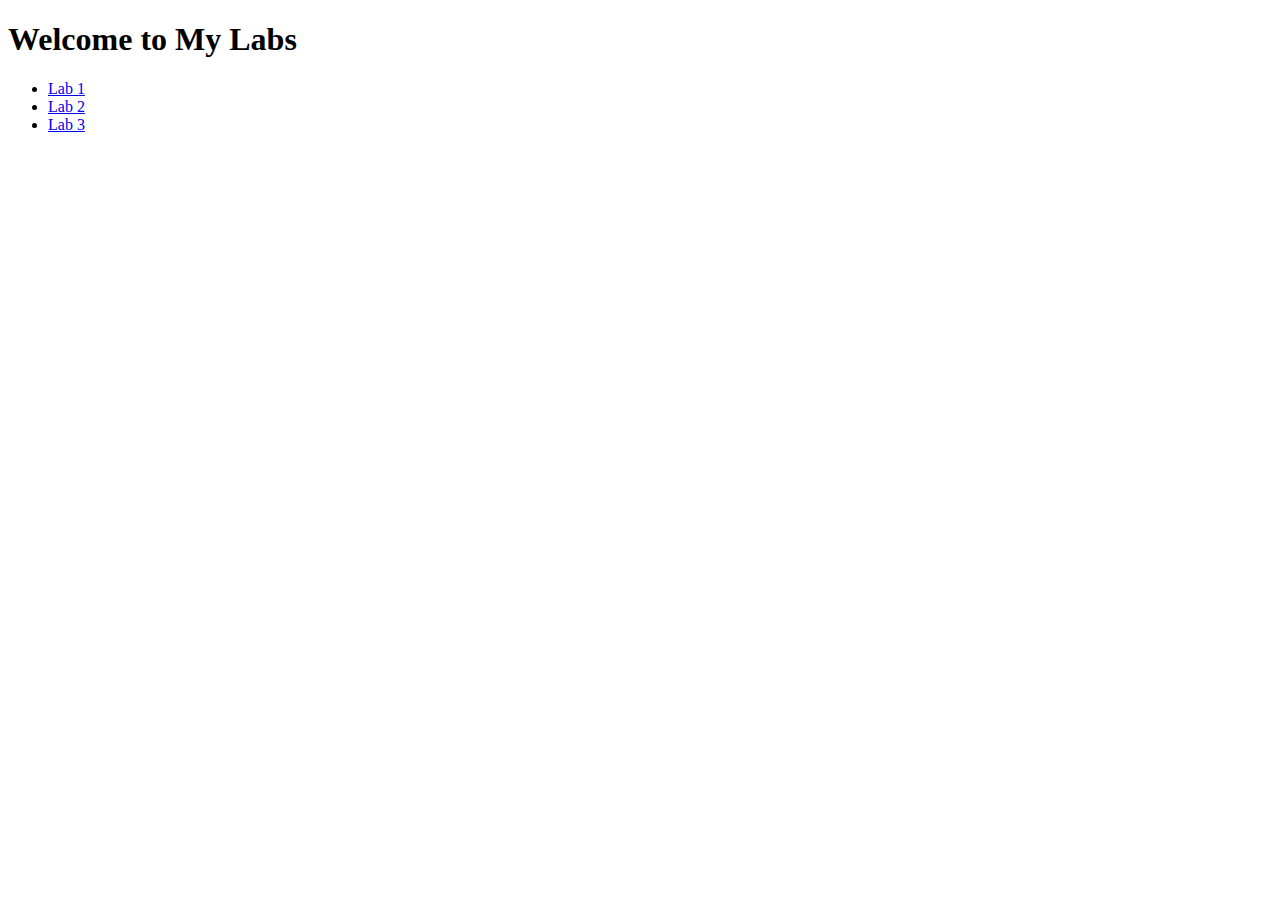
<file: index.html>
<!DOCTYPE html>
<html lang="en">
<head>
    <meta charset="UTF-8">
    <meta name="viewport" content="width=device-width, initial-scale=1.0">
    <title>Lab Projects</title>
</head>
<body>
    <h1>Welcome to My Labs</h1>
    <ul>
        <li><a href="Assignment-1/practice_assignment.html">Lab 1</a></li>
        <li><a href="lab2/index.html">Lab 2</a></li>
        <li><a href="lab3/index.html">Lab 3</a></li>
    </ul>
</body>
</html>
</file>
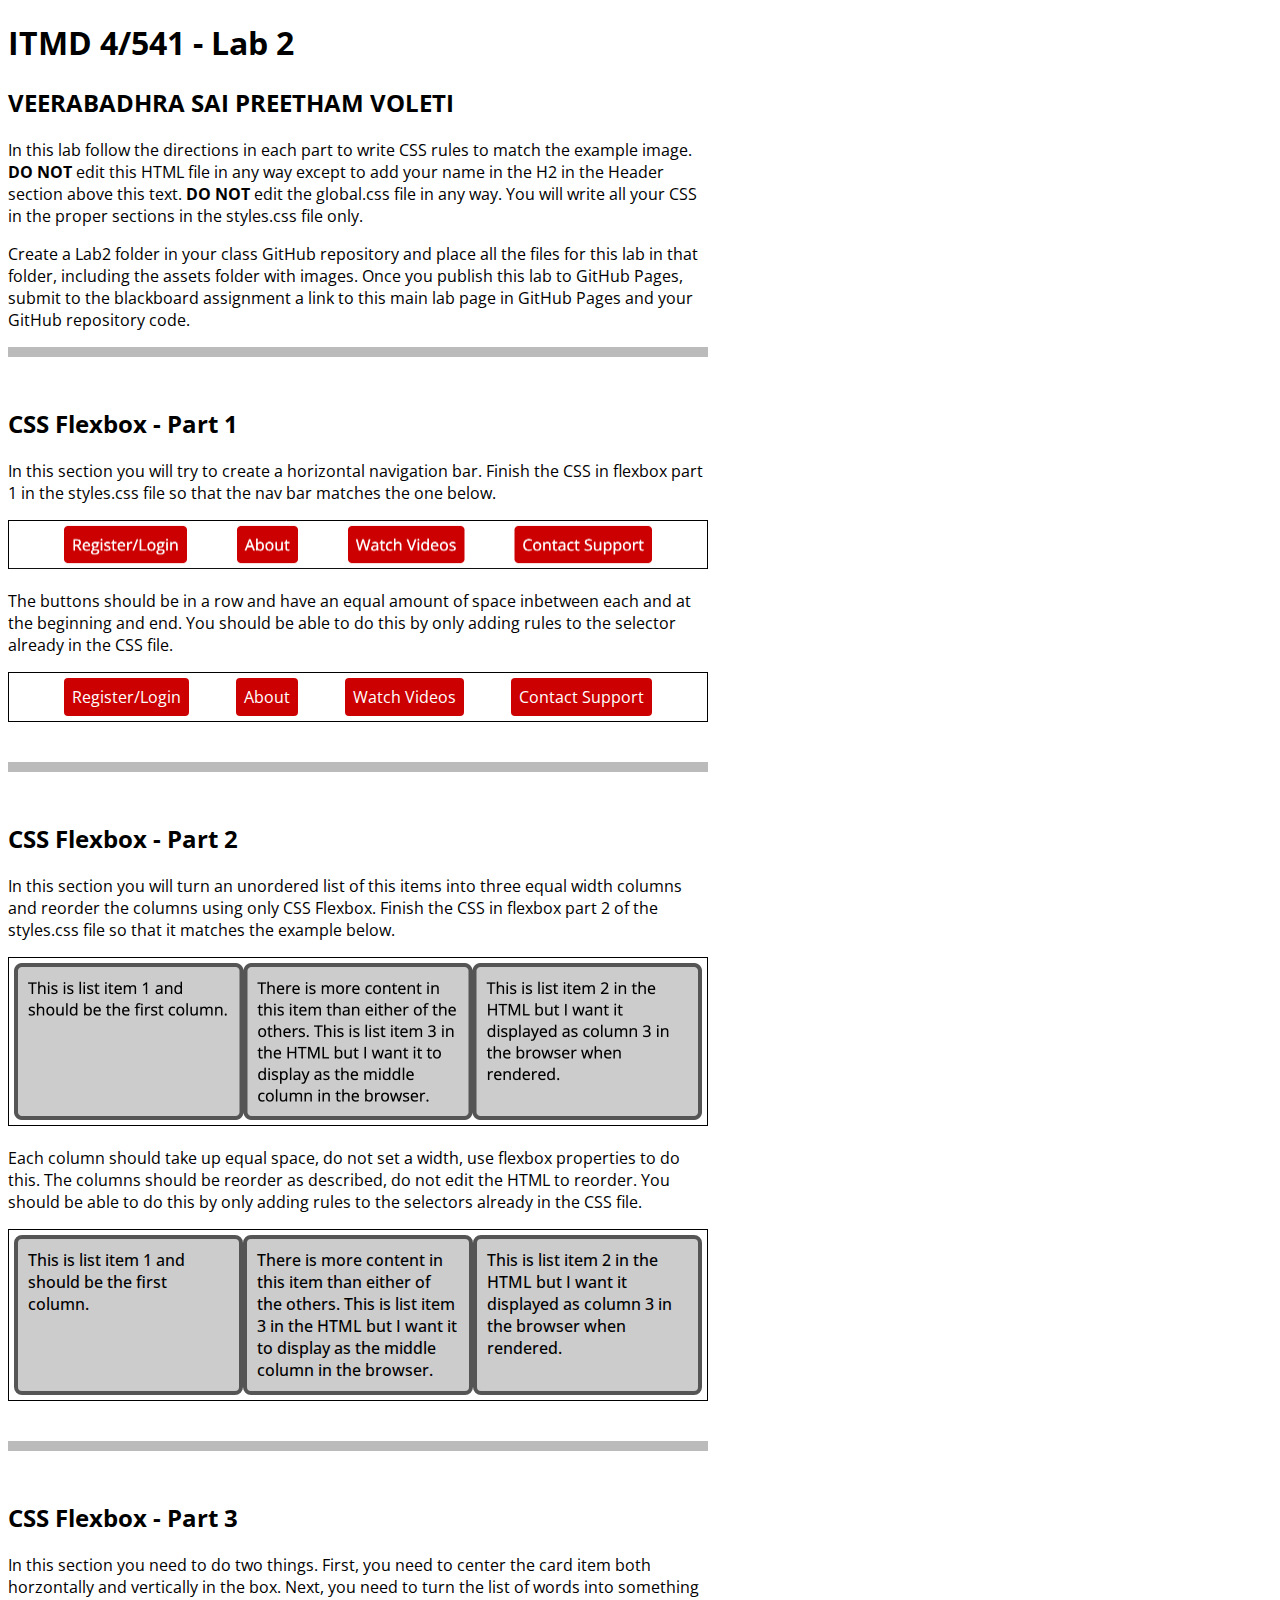
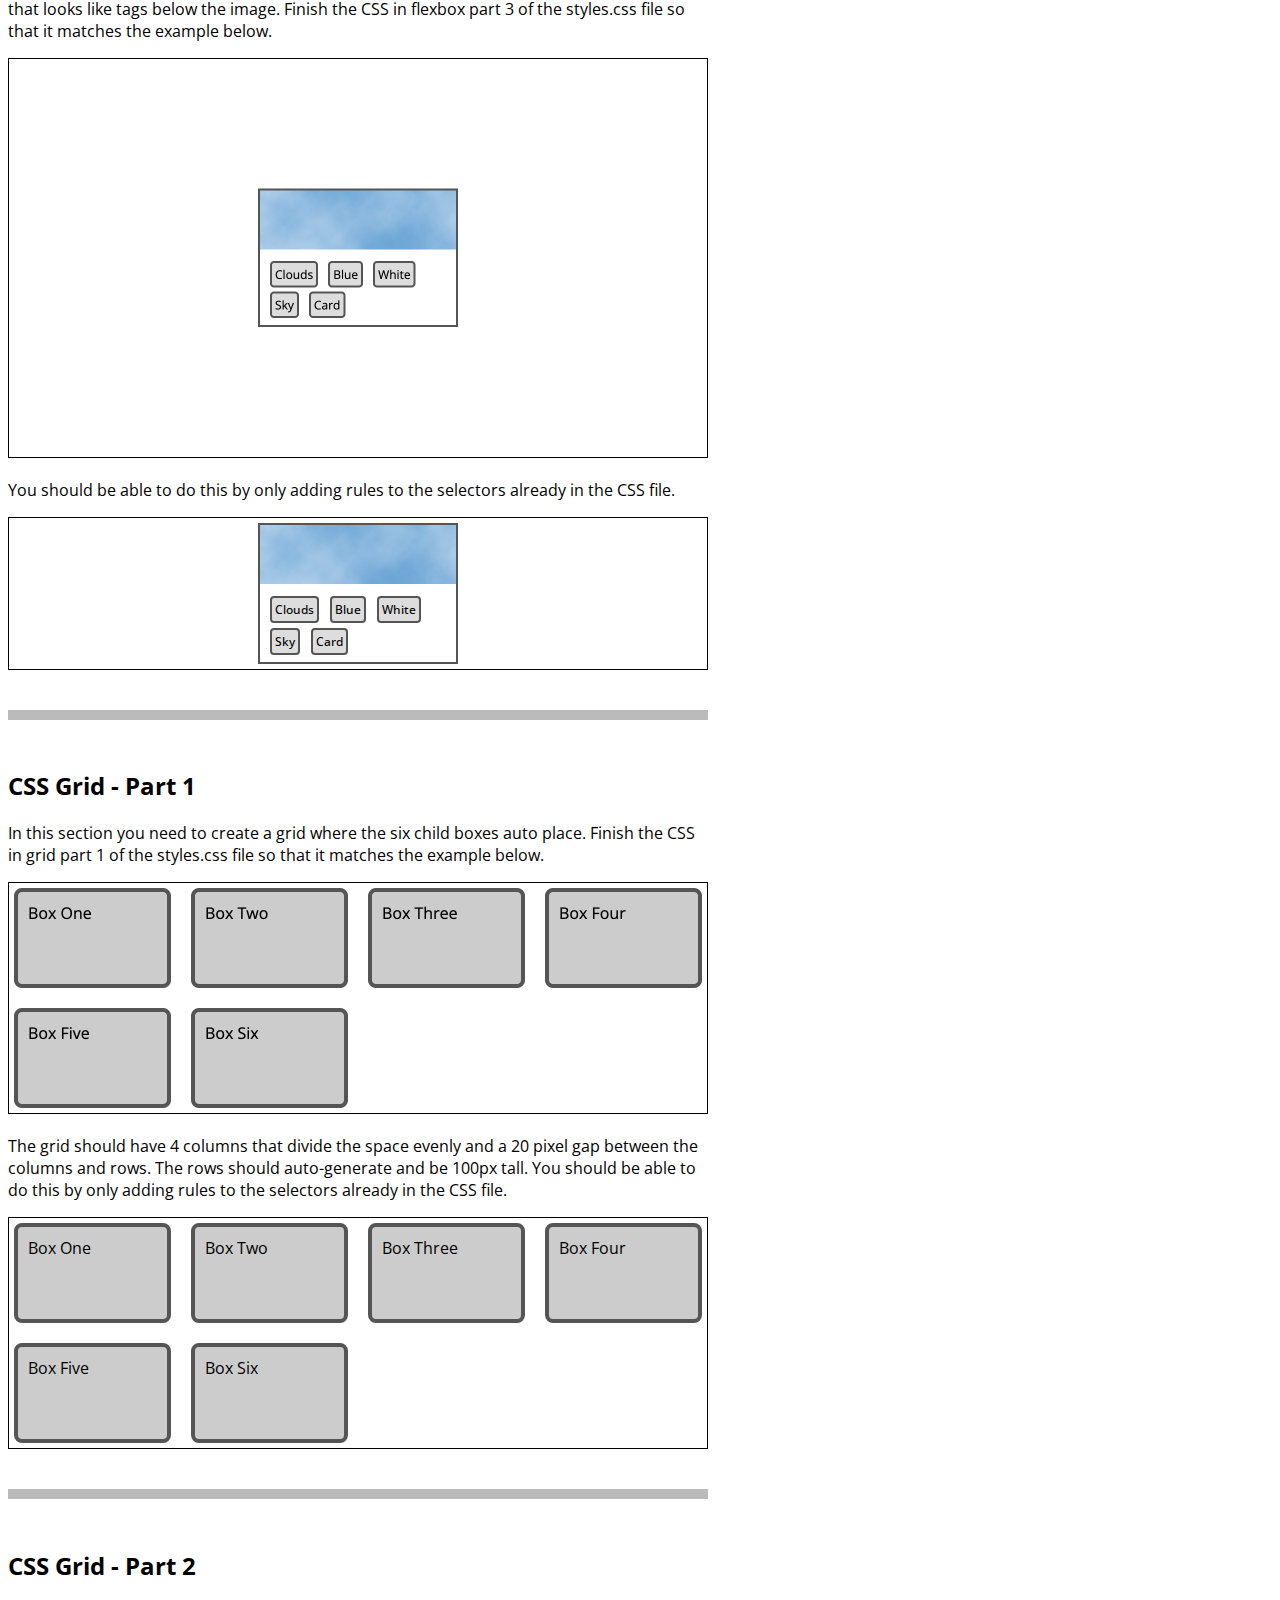
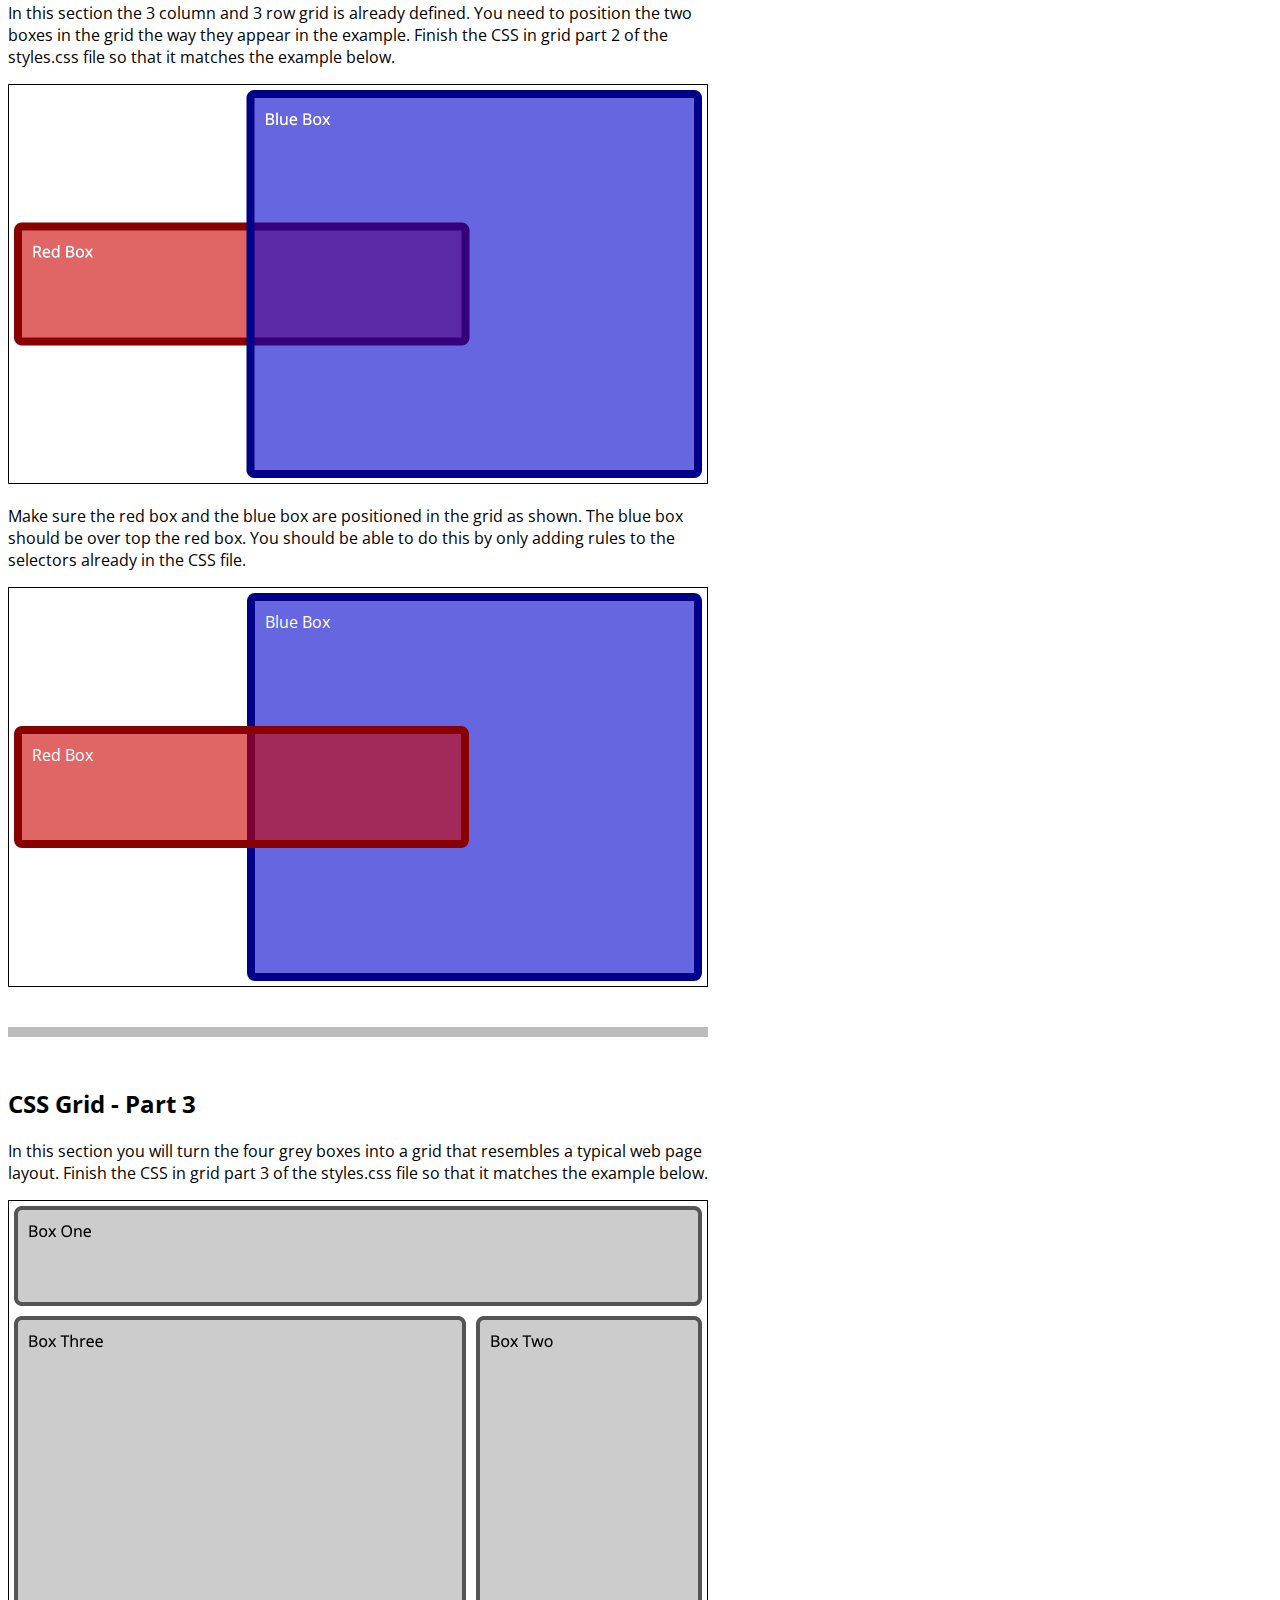
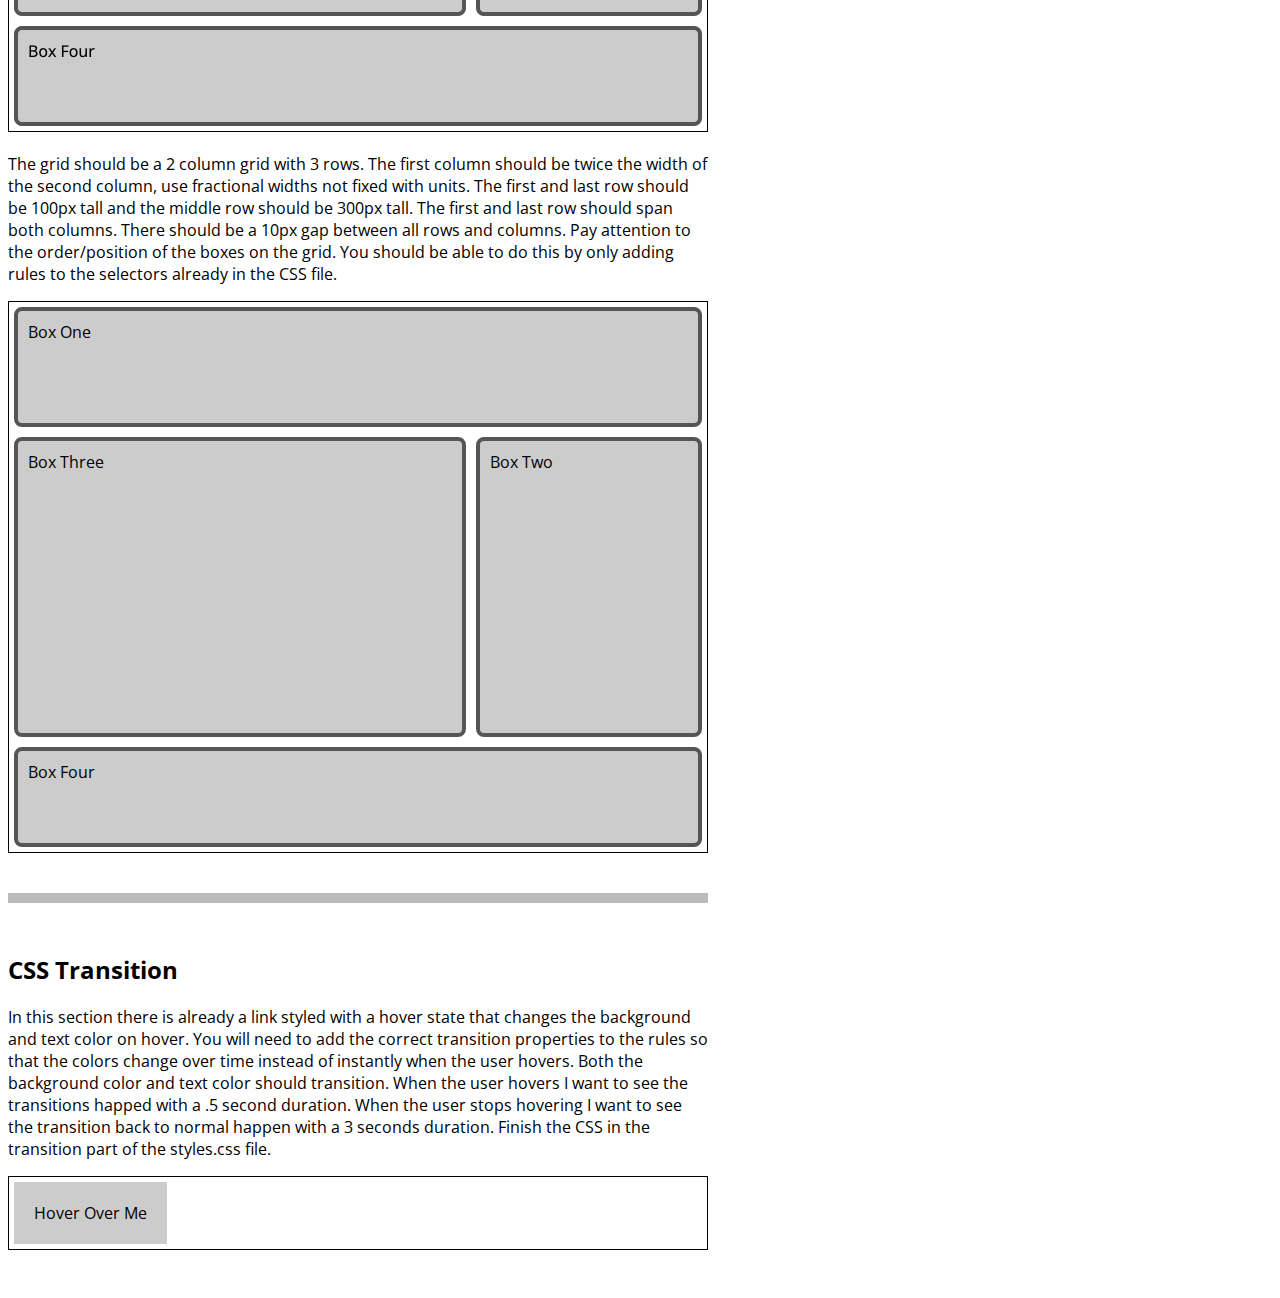
<file: lab2/index.html>
<!DOCTYPE html>
<html lang="en">
<head>
  <meta charset="UTF-8">
  <meta http-equiv="X-UA-Compatible" content="IE=edge">
  <meta name="viewport" content="width=device-width, initial-scale=1.0">
  <title>ITMD 4/541 - Lab 2</title>
  <link rel="preconnect" href="https://fonts.googleapis.com">
  <link rel="preconnect" href="https://fonts.gstatic.com" crossorigin>
  <link href="https://fonts.googleapis.com/css2?family=Open+Sans:ital,wght@0,400;0,700;1,400&display=swap" rel="stylesheet">
  <link href="assets/global.css" rel="stylesheet">
  <link href="styles.css" rel="stylesheet">
</head>
<body>
  <header class="w700">
    <h1>ITMD 4/541 - Lab 2</h1>
    <h2>VEERABADHRA SAI PREETHAM VOLETI</h2>
    <p>In this lab follow the directions in each part to write CSS rules to match the example image. <strong>DO NOT</strong> edit this HTML file in any way except to add your name in the H2 in the Header section above this text. <strong>DO NOT</strong> edit the global.css file in any way. You will write all your CSS in the proper sections in the styles.css file only.</p>
    <p>Create a Lab2 folder in your class GitHub repository and place all the files for this lab in that folder, including the assets folder with images. Once you publish this lab to GitHub Pages, submit to the blackboard assignment a link to this main lab page in GitHub Pages and your GitHub repository code.</p>
  </header>
  <section id="flex-section1" class="w700">
    <h2>CSS Flexbox - Part 1</h2>
    <p>In this section you will try to create a horizontal navigation bar. Finish the CSS in flexbox part 1 in the styles.css file so that the nav bar matches the one below.</p>
    <img src="assets/flex-p1.png" alt="flexbox part 1 example" width="700">
    <p>The buttons should be in a row and have an equal amount of space inbetween each and at the beginning and end. You should be able to do this by only adding rules to the selector already in the CSS file.</p>
    <div class="box">
      <nav>
        <ul>
          <li><a class="btn" href="#/register">Register/Login</a></li>
          <li><a class="btn" href="#/about">About</a></li>
          <li><a class="btn" href="#/videos">Watch Videos</a></li>
          <li><a class="btn" href="#/support">Contact Support</a></li>
        </ul>
      </nav>
    </div>
  </section>
  <section id="flex-section2" class="w700">
    <h2>CSS Flexbox - Part 2</h2>
    <p>In this section you will turn an unordered list of this items into three equal width columns and reorder the columns using only CSS Flexbox. Finish the CSS in flexbox part 2 of the styles.css file so that it matches the example below.</p>
    <img src="assets/flex-p2.png" alt="flexbox part 2 example" width="700">
    <p>Each column should take up equal space, do not set a width, use flexbox properties to do this. The columns should be reorder as described, do not edit the HTML to reorder. You should be able to do this by only adding rules to the selectors already in the CSS file.</p>
    <div class="box">
      <nav>
        <ul>
          <li class="greybox item1">This is list item 1 and should be the first column.</li>
          <li class="greybox item2">This is list item 2 in the HTML but I want it displayed as column 3 in the browser when rendered.</li>
          <li class="greybox item3">There is more content in this item than either of the others. This is list item 3 in the HTML but I want it to display as the middle column in the browser.</li>
        </ul>
      </nav>
    </div>
  </section>
  <section id="flex-section3" class="w700">
    <h2>CSS Flexbox - Part 3</h2>
    <p>In this section you need to do two things. First, you need to center the card item both horzontally and vertically in the box. Next, you need to turn the list of words into something that looks like tags below the image. Finish the CSS in flexbox part 3 of the styles.css file so that it matches the example below.</p>
    <img src="assets/flex-p3.png" alt="flexbox part 3 example" width="700">
    <p>You should be able to do this by only adding rules to the selectors already in the CSS file.</p>
    <div class="box h400">
      <div class="card">
        <img src="assets/clouds.jpg" alt="clouds" width="200">
        <div class="tags">
          <ul>
            <li>Clouds</li>
            <li>Blue</li>
            <li>White</li>
            <li>Sky</li>
            <li>Card</li>
          </ul>
        </div>
      </div>
    </div>
  </section>
  <section id="grid-section1" class="w700">
    <h2>CSS Grid - Part 1</h2>
    <p>In this section you need to create a grid where the six child boxes auto place. Finish the CSS in grid part 1 of the styles.css file so that it matches the example below.</p>
    <img src="assets/grid-p1.png" alt="grid part 1 example" width="700">
    <p>The grid should have 4 columns that divide the space evenly and a 20 pixel gap between the columns and rows. The rows should auto-generate and be 100px tall. You should be able to do this by only adding rules to the selectors already in the CSS file.</p>
    <div class="box">
      <div class="grid">
        <div class="greybox">Box One</div>
        <div class="greybox">Box Two</div>
        <div class="greybox">Box Three</div>
        <div class="greybox">Box Four</div>
        <div class="greybox">Box Five</div>
        <div class="greybox">Box Six</div>
      </div>
    </div>
    </div>
  </section>
  <section id="grid-section2" class="w700">
    <h2>CSS Grid - Part 2</h2>
    <p>In this section the 3 column and 3 row grid is already defined. You need to position the two boxes in the grid the way they appear in the example. Finish the CSS in grid part 2 of the styles.css file so that it matches the example below.</p>
    <img src="assets/grid-p2.png" alt="grid part 2 example" width="700">
    <p>Make sure the red box and the blue box are positioned in the grid as shown. The blue box should be over top the red box. You should be able to do this by only adding rules to the selectors already in the CSS file.</p>
    <div class="box h400">
      <div class="grid">
        <div class="gridboxblue">Blue Box</div>
        <div class="gridboxred">Red Box</div>
      </div>
    </div>
    </div>
  </section>
  <section id="grid-section3" class="w700">
    <h2>CSS Grid - Part 3</h2>
    <p>In this section you will turn the four grey boxes into a grid that resembles a typical web page layout. Finish the CSS in grid part 3 of the styles.css file so that it matches the example below.</p>
    <img src="assets/grid-p3.png" alt="grid part 3 example" width="700">
    <p>The grid should be a 2 column grid with 3 rows. The first column should be twice the width of the second column, use fractional widths not fixed with units. The first and last row should be 100px tall and the middle row should be 300px tall. The first and last row should span both columns. There should be a 10px gap between all rows and columns. Pay attention to the order/position of the boxes on the grid. You should be able to do this by only adding rules to the selectors already in the CSS file.</p>
    <div class="box">
      <div class="grid">
        <div class="greybox box1">Box One</div>
        <div class="greybox box2">Box Two</div>
        <div class="greybox box3">Box Three</div>
        <div class="greybox box4">Box Four</div>
      </div>
    </div>
    </div>
  </section>
  <section id="transition-section" class="w700">
    <h2>CSS Transition</h2>
    <p>In this section there is already a link styled with a hover state that changes the background and text color on hover. You will need to add the correct transition properties to the rules so that the colors change over time instead of instantly when the user hovers. Both the background color and text color should transition. When the user hovers I want to see the transitions happed with a .5 second duration. When the user stops hovering I want to see the transition back to normal happen with a 3 seconds duration. Finish the CSS in the transition part of the styles.css file.</p>
    <div class="box">
      <a href="#">Hover Over Me</a>
    </div>
    </div>
  </section>
</body>
</html>
</file>
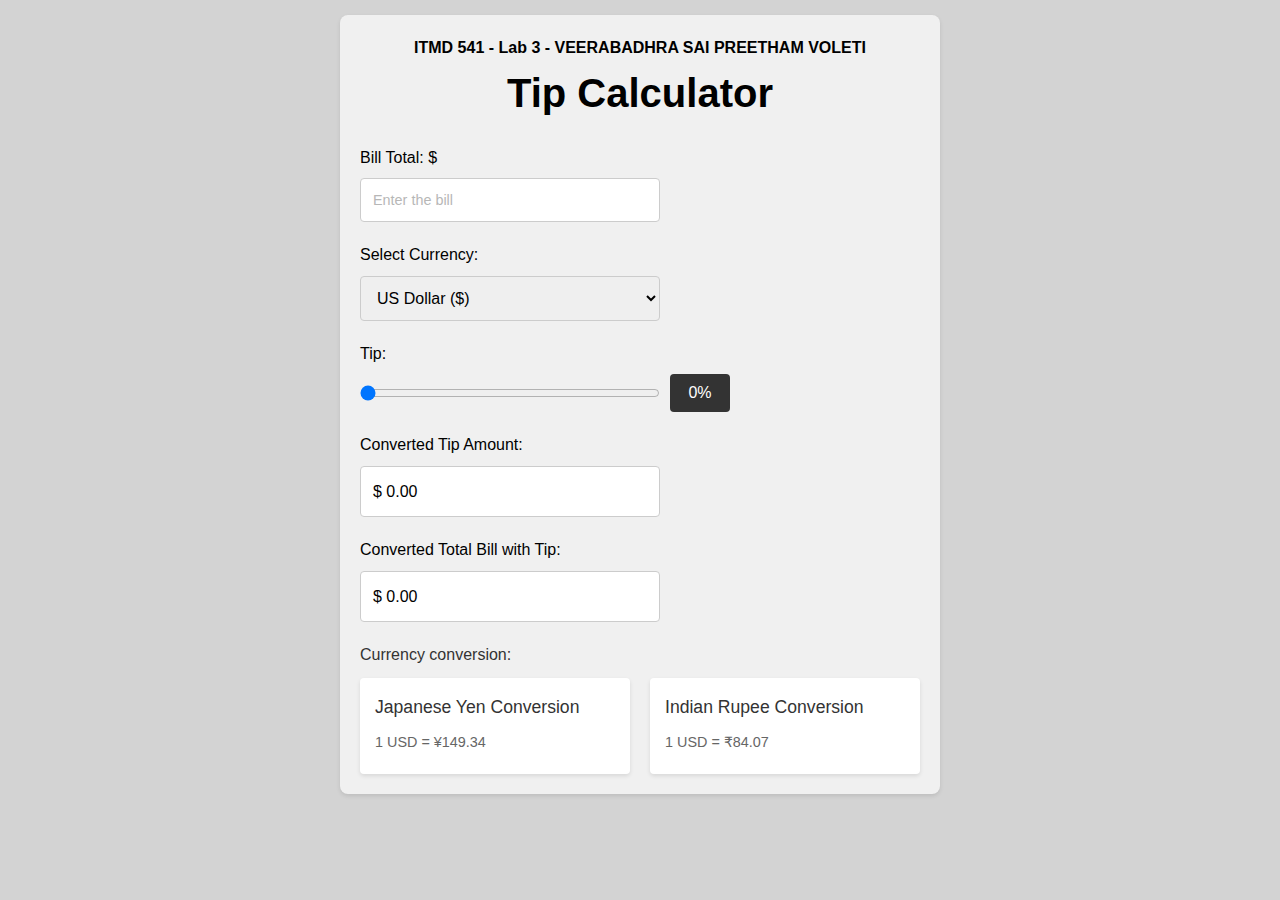
<file: lab3/index.html>
<!DOCTYPE html>
<html lang="en">
<head>
    <meta charset="UTF-8">
    <meta name="viewport" content="width=device-width, initial-scale=1.0">
    <title>ITMD 541 - Lab 3 - Tip Calculator</title>
    <link rel="stylesheet" href="style.css">
</head>
<body>
    <div class="container">
        <h4 align ="center">ITMD 541 - Lab 3 - VEERABADHRA SAI PREETHAM VOLETI</h4>
        <h1 align ="center">Tip Calculator</h1>
        
        <div class="form-group">
            <label>Bill Total: $</label>
            <input type="number" id="billTotal" placeholder="Enter the bill" min="0" step="0.01">
        </div>

        <div class="form-group">
            <label>Select Currency:</label>
            <select id="currencySelect">
                <option value="USD" selected>US Dollar ($)</option>
                <option value="JPY">Japanese Yen (¥)</option>
                <option value="INR">Indian Rupee (₹)</option>
            </select>
        </div>

        <div class="form-group">
            <label>Tip:</label>
            <div class="tip-control">
                <input type="range" id="tipSlider" min="0" max="100" value="0">
                <div class="tip-percentage" id="tipPercentage">10%</div>
            </div>
        </div>

        <div class="form-group">
            <label>Converted Tip Amount:</label>
            <div class="converted-amount" id="convertedTip"></div>
        </div>

        <div class="form-group">
            <label>Converted Total Bill with Tip:</label>
            <div class="converted-amount" id="convertedTotal"></div>
        </div>

        <div class="currency-info">
            <p>Currency conversion:</p>
            <div class="currency-cards">
                <div>
                    <h2>Japanese Yen Conversion</h2>
                    <div>1 USD = ¥149.34</div>
                </div>
                
                <div>
                    <h2>Indian Rupee Conversion</h2>
                    <div>1 USD = ₹84.07</div>
                </div>
            </div>
        </div>

    <script src ="script.js"></script>
</body>
</html>
</file>
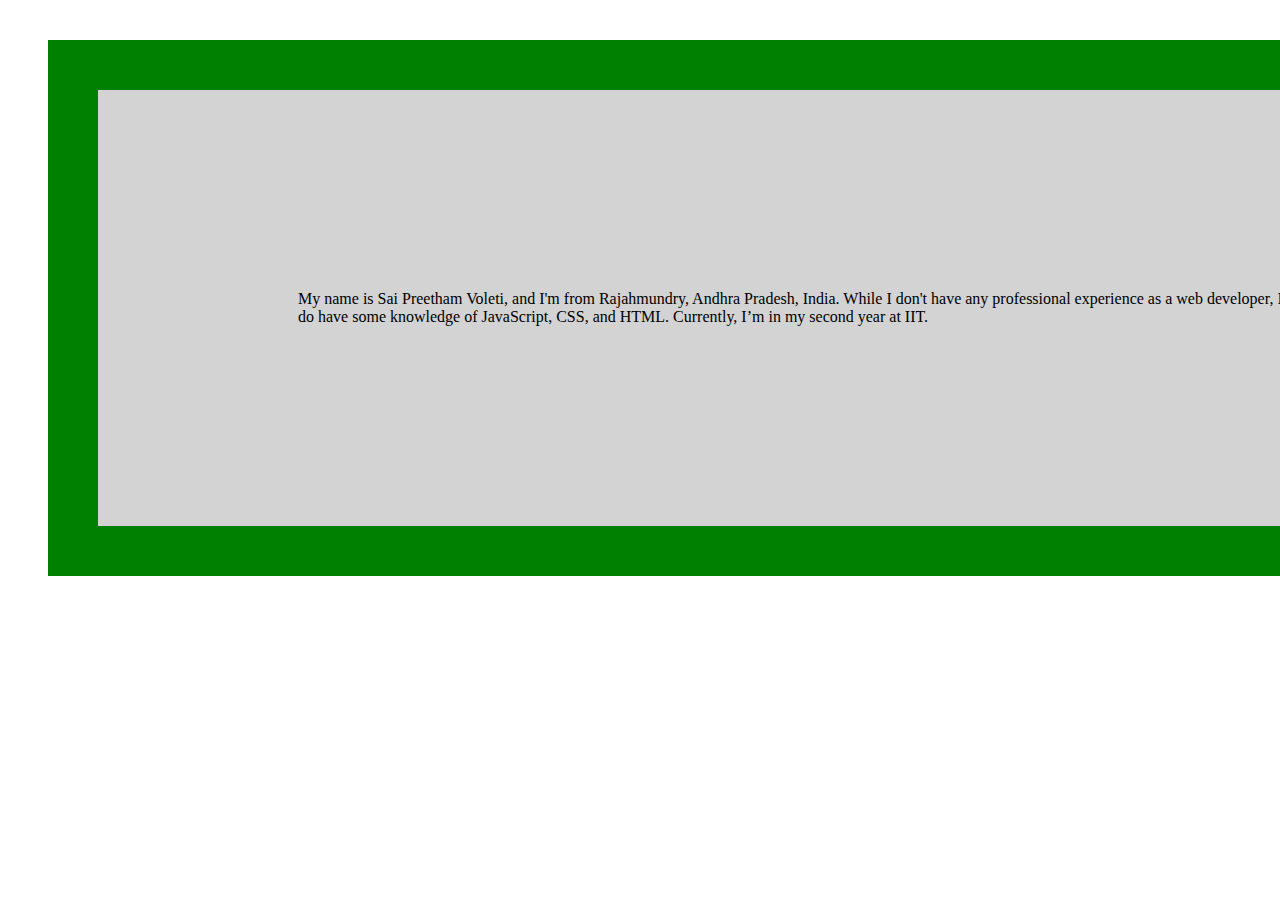
<file: practice_assignment.html>
<!DOCTYPE html>
<html>
<head>
<style>
div {
background-color: lightgrey;
width: 1000px;
border: 50px solid green;
padding: 200px;
margin: 40px;
}
</style>
</head>
<body>
<div>My name is Sai Preetham Voleti, and I'm from Rajahmundry, Andhra Pradesh, India. While I don't have any professional experience as a web developer, I do have some knowledge of JavaScript, CSS, and HTML. Currently, I’m in my second year at IIT.</div>
</body>
</html>
</file>
<file: lab2/assets/global.css>
/* Global CSS - Do Not Edit */

* {
  box-sizing: border-box;
  font-family: 'Open Sans', sans-serif;
}

section {
  padding: 30px 0 40px;
  border-top: 10px solid #bbb;
}

.btn {
  background-color: #cc0000;
  padding: 8px;
  color: #fff;
  display: inline-block;
  text-decoration: none;
  border-radius: 4px;
  font-size: 1rem;
}

.box {
  border: 1px solid #000;
  padding: 5px;
}

img {
  max-width: 100%;
}

.w700 {
  width: 700px;
}

.h500 {
  height: 500px;
}

.h400 {
  height: 400px;
}

.greybox {
  background-color: #ccc;
  color: #000;
  padding: 10px;
  border: 4px solid #555;
  border-radius: 8px;
}

.gridboxblue {
  background-color:rgba(0,0,204,.6);
  color: #fff;
  padding: 10px;
  border: 8px solid #000088;
  border-radius: 8px;
}

.gridboxred {
  background-color: rgba(204,0,0,.6);
  color: #fff;
  padding: 10px;
  border: 8px solid #880000;
  border-radius: 8px;
}

.card {
  width: 200px;
  border: 2px solid #555;
}

.tags {
  padding: 5px;
}

.tags li {
  background-color: #ddd;
  color: #000;
  padding: 3px;
  border: 2px solid #555;
  border-radius: 4px;
  font-size: .75rem;
  margin: 2px 5px;
}

#grid-section2 .grid {
	display: grid;
	grid-template-columns: 1fr 1fr 1fr;
	grid-template-rows: 1fr 1fr 1fr;
	grid-gap: 10px;
  height: 100%;
}
</file>
<file: lab2/styles.css>
/* Flexbox Part 1 */

#flex-section1 ul {
	display: flex;
    justify-content: space-between;
    padding: 0;
    list-style-type: none;
	margin: 0 50px;
}

/* end Flexbox Part 1 */


/* Flexbox Part 2 */

#flex-section2 ul {
	display: flex;
    justify-content: space-between;
	margin:0;
    padding: 0;
    list-style-type: none;

}

#flex-section2 li {
	font-weight: 500; 
    border-radius: 8px;
	box-sizing:border-box;
}

#flex-section2 .item1 {
	order: 1;
    flex: 1;

}

#flex-section2 .item2 {
	order: 3;
    flex: 1;
}

#flex-section2 .item3 {
	order: 2;
    flex: 1;

}

/* end Flexbox Part 2 */


/* Flexbox Part 3 */

#flex-section3 .box {
	
	display: flex;
    justify-content: center;
    align-items: center;
    height: 100%;
}

#flex-section3 .tags ul {
	display: flex;
    flex-wrap: wrap;
	font-weight: 500;
    padding: 0;
	margin : 0;
    gap: 1px;
	list-style-type: none;

}

/* end Flexbox Part 3 */


/* Grid Part 1 */

#grid-section1 .grid {
	display: grid;
    grid-template-columns: repeat(4, 1fr);
    grid-auto-rows: 100px;
    gap: 20px;

}

/* end Grid Part 1 */


/* Grid Part 2 */

#grid-section2 .gridboxblue {
	grid-column: 2/4;
	grid-row: 1/4;                  

}

#grid-section2 .gridboxred {
	grid-column: 1/3;                  
    grid-row: 2; 
	

}

/* end Grid Part 2 */


/* Grid Part 3 */

#grid-section3 .grid {
	display: grid;
    grid-template-columns: 2fr 1fr;
    grid-template-rows: 120px 300px 100px;
    gap: 10px;

}

#grid-section3 .box1 {
	grid-column: 1 / -1;             
    grid-row: 1; 

}

#grid-section3 .box2 {
	grid-column: 2;                    

}

#grid-section3 .box3 {
	
	grid-column: 1;                   
    grid-row: 2;  

}

#grid-section3 .box4 {
	grid-column: 1 / -1;              
    grid-row: 3;

}

/* end Grid Part 3 */


/* Transition Part */

#transition-section .box a {
	display: inline-block;
	background-color: #ccc;
	color: #000;
	padding: 20px;
	text-decoration: none;


}

#transition-section .box a:hover {
	background-color: #cc0000;
	color: #fff;

}
#transition-section .box a {
	transition: background-color 3s, color 3s;
}
	  
#transition-section .box a:hover {
    transition: background-color 0.5s, color 0.5s;
}
	  


/* end Transition Part */
</file>
<file: lab3/style.css>
* {
    margin: 0;
    padding: 0;
    box-sizing: border-box;
}

body {
    font-family: -apple-system, BlinkMacSystemFont, 'Segoe UI', Roboto, Oxygen, Ubuntu, Cantarell, sans-serif;
    background-color: #d3d3d3;
    padding: 15px;
    line-height: 1.6;
    min-height: 100vh;
}

.container {
    max-width: 600px;
    margin: 0 auto;
    padding: 20px;
    background-color: #f0f0f0;
    border-radius: 8px;
    box-shadow: 0 2px 4px rgba(0, 0, 0, 0.1);
    position: relative;
}

h1 {
    color: #000;
    font-size: clamp(1.5rem, 5vw, 2.5rem);
    margin-bottom: 20px;
}

.form-group {
    margin-bottom: 20px;
}

label {
    display: block;
    margin-bottom: 8px;
    font-weight: 500;
    font-size: clamp(0.9rem, 2vw, 1rem);
}

input[type="number"],
select {
    width: 100%;
    max-width: 300px;
    padding: 12px;
    border: 1px solid #ccc;
    border-radius: 4px;
    font-size: 1rem;
    -moz-appearance: textfield;
}

/* Placeholder styles */
input[type="number"]::placeholder {
    color: #999;
    font-size: 0.9rem;
    opacity: 0.7;
}

input[type="number"]::-moz-placeholder {
    color: #999;
    font-size: 0.9rem;
    opacity: 0.7;
}

input[type="number"]::-ms-input-placeholder {
    color: #999;
    font-size: 0.9rem;
    opacity: 0.7;
}

/* Remove spinner buttons for number inputs */
input[type="number"]::-webkit-outer-spin-button,
input[type="number"]::-webkit-inner-spin-button {
    -webkit-appearance: none;
    margin: 0;
}

.tip-control {
    display: flex;
    align-items: center;
    gap: 10px;
    margin-bottom: 20px;
    flex-wrap: wrap;
}

input[type="range"] {
    flex: 1;
    min-width: 200px;
    max-width: 300px;
    margin: 10px 0;
}

.tip-percentage {
    background-color: #333;
    color: white;
    padding: 6px 12px;
    border-radius: 4px;
    min-width: 60px;
    text-align: center;
    font-size: clamp(0.9rem, 2vw, 1rem);
}

.converted-amount {
    background-color: #fff;
    padding: 12px;
    border: 1px solid #ccc;
    border-radius: 4px;
    margin-bottom: 10px;
    width: 100%;
    max-width: 300px;
    font-size: clamp(0.9rem, 2vw, 1rem);
}

/* New currency conversion styles */
.currency-info {
    margin-top: 20px;
}

.currency-info p:first-child {
    margin-bottom: 10px;
    font-weight: 500;
    color: #333;
}

.currency-cards {
    display: flex;
    gap: 20px;
    flex-wrap: wrap;
}

.currency-cards > div {
    flex: 1;
    min-width: 250px;
    background-color: #fff;
    padding: 15px;
    border-radius: 4px;
    box-shadow: 0 2px 4px rgba(0, 0, 0, 0.1);
    font-size: clamp(0.8rem, 1.8vw, 0.9rem);
}

.currency-cards h2 {
    color: #333;
    font-size: 1.1rem;
    margin-bottom: 10px;
    font-weight: 500;
}

.currency-cards div > div {
    color: #666;
    margin: 5px 0;
}

/* Responsive design */
@media screen and (max-width: 480px) {
    body {
        padding: 10px;
    }

    .container {
        padding: 15px;
    }

    input[type="range"] {
        width: 100%;
        min-width: unset;
    }

    .tip-control {
        flex-direction: column;
        align-items: flex-start;
        gap: 5px;
    }

    .tip-percentage {
        align-self: flex-start;
    }

    .currency-cards {
        gap: 10px;
    }

    .currency-cards > div {
        min-width: 100%;
    }
}

/* Tablet optimization */
@media screen and (min-width: 481px) and (max-width: 768px) {
    .container {
        padding: 20px;
        margin: 10px;
    }
}

/* Dark mode support */
@media (prefers-color-scheme: dark) {
    .converted-amount,
    .currency-cards > div {
        background-color: #f8f8f8;
    }
}

/* Touch device optimization */
@media (hover: none) {
    input[type="range"] {
        height: 30px; /* Larger touch target */
    }

    select,
    input[type="number"] {
        font-size: 16px; /* Prevent iOS zoom */
        padding: 12px;
    }
}
</file>
